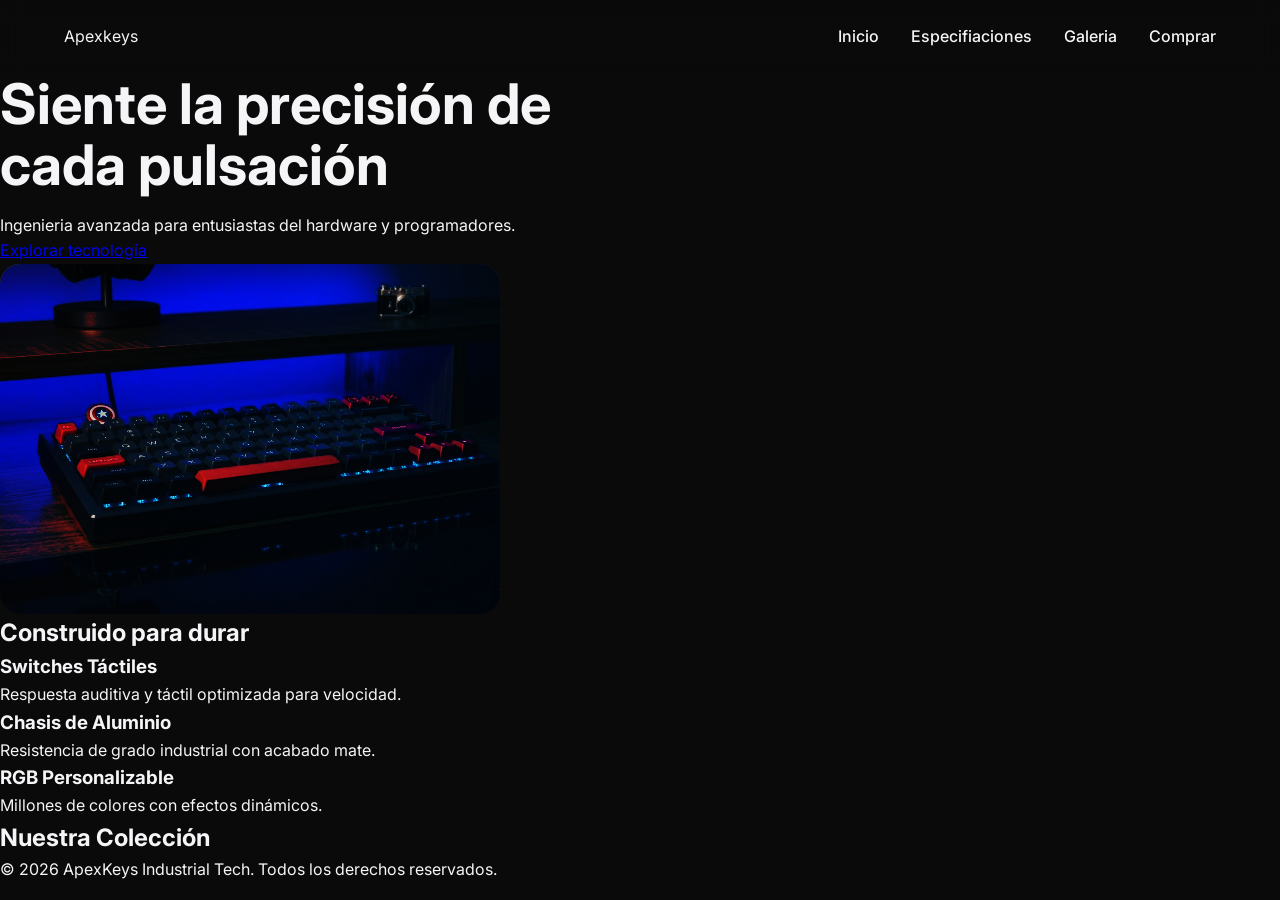
<file: index.html>
<!DOCTYPE html>
<html lang="en">
<head>
    <meta charset="UTF-8">
    <meta name="viewport" content="width=device-width, initial-scale=1.0">
    <title>ApexKeys | Rendimiento Mecanico Superior</title>
    <link href="https://fonts.googleapis.com/css2?family=Inter:wght@400;700;900&display=swap" rel="stylesheet">
    <link rel="stylesheet" href="style.css">
</head>


<body>

    <header class="navbar">
        <div class="Logo">Apex<span>keys</span></div>
        <nav>

                <ul class="nav-links">
                    <li><a href="index.html">Inicio</a></li>
                    <li><a href="#especificaciones">Especifiaciones</a></li>
                    <li><a href="galeria.html">Galeria</a></li>
                    <li><a href="compras.html" class="btn-nav">Comprar</a></li>
                </ul>

        </nav>

    </header>


    <main>  
        <section id="inicio" class="inicio">
            <div class="hero-content">
                <h1>Siente la precisión de cada pulsación</h1>
                <p>Ingenieria avanzada para entusiastas del hardware y programadores.</p>
                <div class= "hero-buttons">
                <a href="#especificaiones" class="btn-primary">Explorar tecnología</a>
                </div>
            </div>
        </section>
        <div class="hero-image">
                <div class="image-container">
                    <img src="teclado-hero.jpg" alt="Teclado ApexKeys Pro">
                    <div class="gradient-overlay"></div>
                </div>
            </div>
        </section>

        <section id="especificaciones" class="especificaciones">
            <h2>Construido para durar</h2>
            <div class="specs-grid">
                <article class="spec-card">
                    <h3>Switches Táctiles</h3>
                    <p>Respuesta auditiva y táctil optimizada para velocidad.</p>
                </article>
                <article class="spec-card">
                    <h3>Chasis de Aluminio</h3>
                    <p>Resistencia de grado industrial con acabado mate.</p>
                </article>
                <article class="spec-card">
                    <h3>RGB Personalizable</h3>
                    <p>Millones de colores con efectos dinámicos.</p>
                </article>
            </div>
        </section>

        <section id="galeria" class="galeria">
            <h2>Nuestra Colección</h2>
            <div class="gallery-grid">
                <a href="galeria.html" class="galeria"></a>
            </div>
        </section>

    </main>

    <footer>
        <p>&copy; 2026 ApexKeys Industrial Tech. Todos los derechos reservados.</p>
    </footer>
        
</body>
</html>
</file>
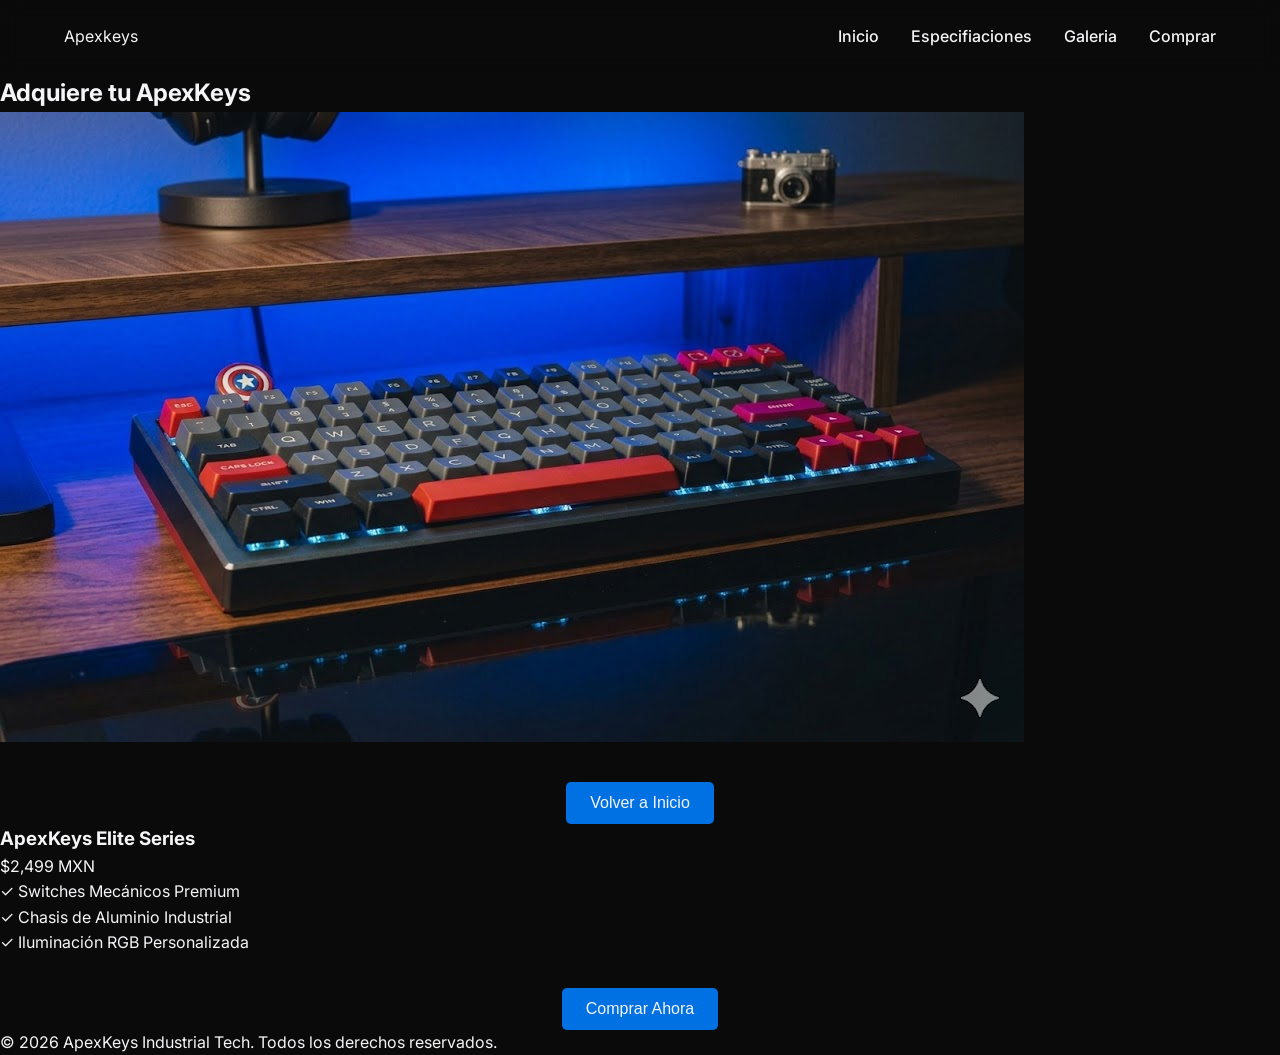
<file: compras.html>
<!DOCTYPE html>
<html lang="en">
<head>
    <meta charset="UTF-8">
    <meta name="viewport" content="width=device-width, initial-scale=1.0">
    <title>ApexKeys | Rendimiento Mecanico Superior</title>
    <link href="https://fonts.googleapis.com/css2?family=Inter:wght@400;700;900&display=swap" rel="stylesheet">
    <link rel="stylesheet" href="style.css">
</head>
<body>
    <header class="navbar">
        <div class="Logo">Apex<span>keys</span></div>
        <nav>
                <ul class="nav-links">
                    <li><a href="index.html">Inicio</a></li>
                    <li><a href="#especificaciones">Especifiaciones</a></li>
                    <li><a href="galeria.html">Galeria</a></li>
                    <li><a href="compras.html" class="btn-nav">Comprar</a></li>
                </ul>
        </nav>
    </header>
    


<main> 
    <section id="comprar" class="compra-section">
    <h2>Adquiere tu ApexKeys</h2>
    <div class="compra-container">
        <div class="product-card">
            <img src="teclado-hero.jpg" alt="ApexKeys Elite">
                <a href="index.html"></a>
                <button class="btn-volver" onclick="window.location.href='index.html'">Volver a Inicio</button>
            <div class="product-info">
                <h3>ApexKeys Elite Series</h3>
                <p class="price">$2,499 MXN</p>
                <ul class="specs-list">
                    <li>✓ Switches Mecánicos Premium</li>
                    <li>✓ Chasis de Aluminio Industrial</li>
                    <li>✓ Iluminación RGB Personalizada</li>
                </ul>
                <button class="btn-pago" onclick="iniciarCompra()">Comprar Ahora</button>
            </div>
        </div>
    </div>
</section>
    
    </main>
      <footer>
        <p>&copy; 2026 ApexKeys Industrial Tech. Todos los derechos reservados.</p>
    </footer>
    </body>
</html>
</file>
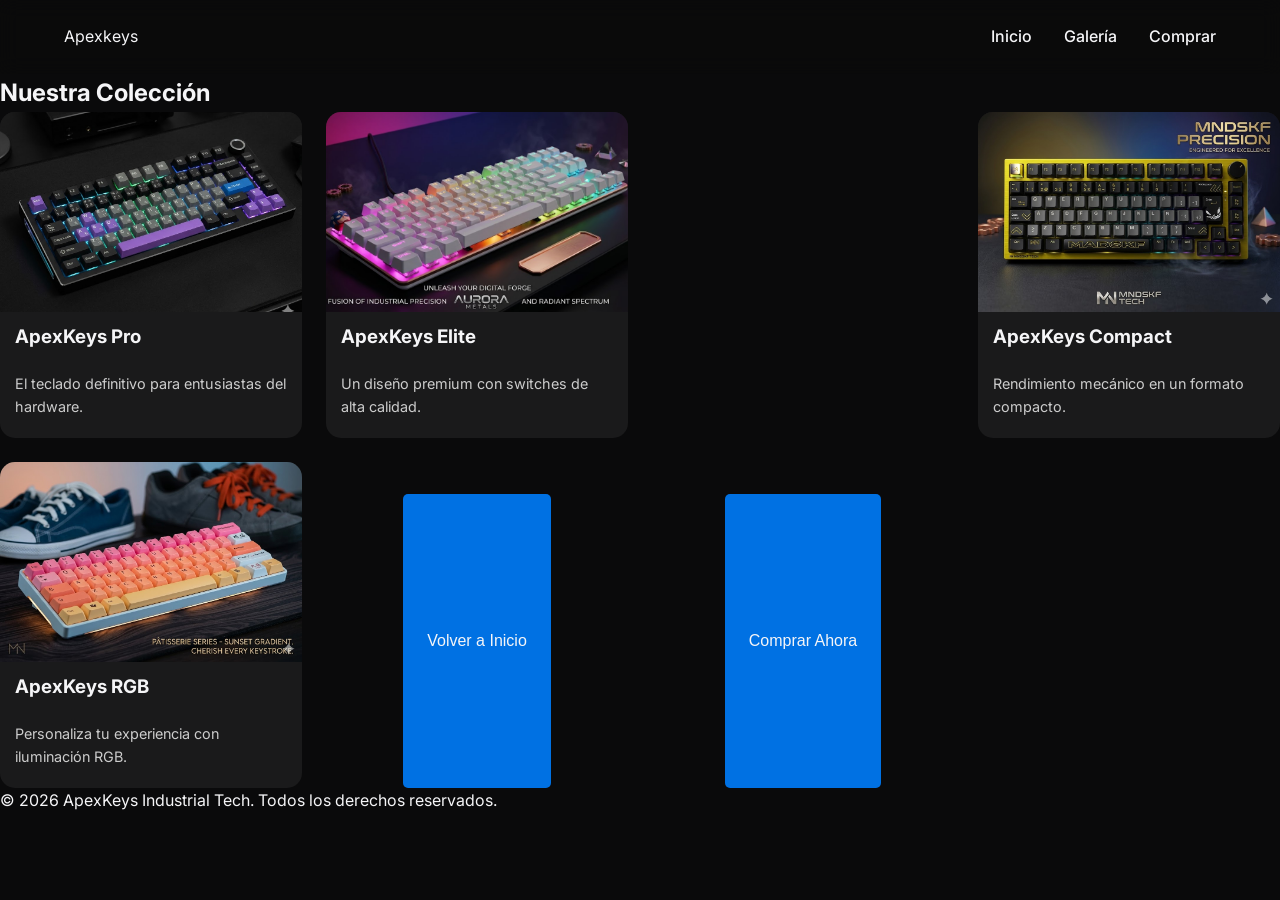
<file: galeria.html>
<!DOCTYPE html>
<html lang="en">
<head>
    <meta charset="UTF-8">
    <meta name="viewport" content="width=device-width, initial-scale=1.0">
    <title>ApexKeys | Galería</title>
    <link href="https://fonts.googleapis.com/css2?family=Inter:wght@400;700;900&display=swap" rel="stylesheet">
    <link rel="stylesheet" href="style.css">
</head>
<body>
    <header class="navbar">
        <div class="Logo">Apex<span>keys</span></div>
        <nav>
            <ul class="nav-links">
                <li><a href="index.html">Inicio</a></li>
                <li><a href="galeria.html">Galería</a></li>
                <li><a href="compras.html" class="btn-nav">Comprar</a></li>
            </ul>
        </nav>
    </header>

    <main>
        <section id="galeria" class="galeria">
            <h2>Nuestra Colección</h2>
            <div class="gallery-grid">
                <article class="gallery-item">
                    <img src="teclado1.jpg" alt="Teclado ApexKeys Pro">
                    <h3>ApexKeys Pro</h3>
                    <p>El teclado definitivo para entusiastas del hardware.</p>
                </article>
                
                <article class="gallery-item">
                    <img src="teclado2.jpg" alt="Teclado ApexKeys Elite">
                    <h3>ApexKeys Elite</h3>
                    <p>Un diseño premium con switches de alta calidad.</p>
                </article>
                <a href="index.html"></a>

                <article class="gallery-item">
                    <img src="teclado3.jpg" alt="Teclado ApexKeys Compact">
                    <h3>ApexKeys Compact</h3>
                    <p>Rendimiento mecánico en un formato compacto.</p>
                </article>

                <article class="gallery-item">
                    <img src="teclado4.jpg" alt="Teclado ApexKeys RGB">
                    <h3>ApexKeys RGB</h3>
                    <p>Personaliza tu experiencia con iluminación RGB.</p>
                </article>
                <!-- Agrega más artículos de galería según sea necesario -->
                 <button class="btn-volver" onclick="window.location.href='index.html'">Volver a Inicio</button>
                 <button class="btn-pago" onclick="window.location.href='compras.html'">Comprar Ahora</button>
            </div>
        </section>
    </main>

    <footer>
        <p>&copy; 2026 ApexKeys Industrial Tech. Todos los derechos reservados.</p>
    </footer>

</body>
</html>
</file>
<file: style.css>
/* 1. Variables y Reset */
:root {
    --primary-color: #0071e3; /* Azul eléctrico tecnológico */
    --bg-dark: #0a0a0b;       /* Negro industrial */
    --text-light: #f5f5f7;    /* Blanco suavizado */
    --accent-gradient: linear-gradient(-45deg, #0071e3, #00d4ff, #002d5a, #0a0a0b);
}

* {
    margin: 0;
    padding: 0;
    box-sizing: border-box;
}

body {
    font-family: 'Inter', sans-serif;
    background-color: var(--bg-dark);
    color: var(--text-light);
    line-height: 1.6;
}

/* 2. Navegación */
.navbar {
    display: flex;
    justify-content: space-between;
    align-items: center;
    padding: 1.5rem 5%;
    background: rgba(10, 10, 11, 0.8);
    backdrop-filter: blur(10px); /* Efecto de cristal esmerilado */
    position: sticky;
    top: 0;
    z-index: 1000;
}

.logo {
    font-size: 1.5rem;
    font-weight: 900;
    text-transform: uppercase;
}

.logo span {
    color: var(--primary-color);
}

.navbar ul {
    display: flex;
    list-style: none;
    gap: 2rem;
}

.navbar a {
    text-decoration: none;
    color: var(--text-light);
    font-weight: 500;
    transition: 0.3s;
}

.navbar a:hover {
    color: var(--primary-color);
}

/* 3. Hero Section con Animación */
.hero {
    display: flex;
    align-items: center;
    justify-content: space-between;
    min-height: 80vh;
    padding: 0 5%;
}

.hero-content h1 {
    font-size: 3.5rem;
    line-height: 1.1;
    margin-bottom: 1rem;
    max-width: 600px;
}

/* El efecto que ya conoces aplicado al contenedor de imagen */
.image-container {
    position: relative;
    width: 500px;
    height: 350px;
    border-radius: 20px;
    overflow: hidden;
}

.image-container img {
    width: 100%;
    height: 100%;
    object-fit: cover;
    object-position: center;
}

.gradient-overlay {
    position: absolute;
    top: 0;
    left: 0;
    width: 100%;
    height: 100%;
    background: var(--accent-gradient);
    background-size: 400% 400%;
    mix-blend-mode: overlay; /* Esto permite que la imagen se vea a través del degradado */
    animation: gradientAnimation 8s ease infinite;
    z-index: 1;
}

/* Animación de movimiento */
@keyframes gradientAnimation {
    0% { background-position: 0% 50%; }
    50% { background-position: 100% 50%; }
    100% { background-position: 0% 50%; }
}
.gallery-section {
    padding: 4rem 5%;
    background-color: #0d0d0e; /* Un tono ligeramente distinto para separar secciones */
}

.gallery-section h2 {
    text-align: center;
    margin-bottom: 3rem;
    font-size: 2.5rem;
}

.gallery-grid {
    display: grid;
    grid-template-columns: repeat(auto-fit, minmax(250px, 1fr)); /* Se ajusta solo según el ancho */
    gap: 1.5rem;
}

.gallery-item {
   background-color: #1a1a1b; /* Fondo para que el texto resalte */
    border-radius: 15px;
    overflow: hidden;
    display: flex;
    flex-direction: column; /* Alinea imagen arriba y texto abajo */
    transition: transform 0.3s ease;
}

.gallery-item img {
    width: 100%;
    height: 200px; /* Altura fija para la imagen */
    object-fit: cover; /* Recorta la imagen para que encaje sin deformarse */
}
.gallery-item h3, .gallery-item p {
    padding: 10px 15px;
    margin: 0;
}

.gallery-item p {
    font-size: 0.9rem;
    color: #ccc;
    padding-bottom: 20px;
}

/* Efecto al pasar el mouse */
.gallery-item:hover img {
    transform: scale(1.1); /* Zoom suave */
    filter: brightness(1.2); /* Un toque de luz */
}
.btn-volver {
    display: block;
    margin: 2rem auto 0;
    padding: 0.75rem 1.5rem;
    background-color: var(--primary-color);
    color: var(--text-light);
    border: none;
    border-radius: 5px;
    font-size: 1rem;
    cursor: pointer;
    transition: background-color 0.3s ease;
}
.btn-pago {
    display: block;
    margin: 2rem auto 0;
    padding: 0.75rem 1.5rem;
    background-color: var(--primary-color);
    color: var(--text-light);
    border: none;
    border-radius: 5px;
    font-size: 1rem;
    cursor: pointer;
    transition: background-color 0.3s ease;
}
</file>
